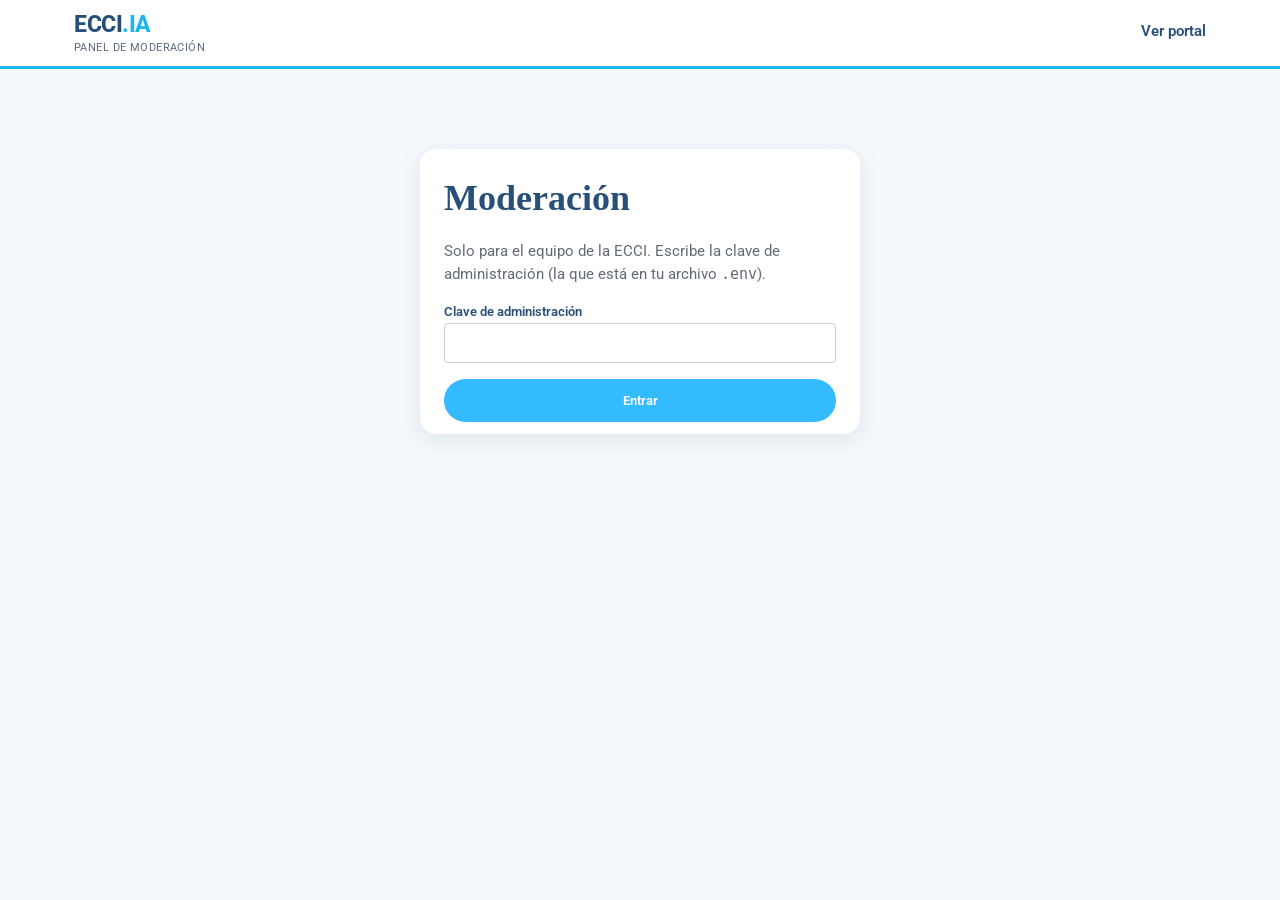
<file: admin.html>
<!DOCTYPE html>
<html lang="es">
<head>
  <meta charset="UTF-8">
  <meta name="viewport" content="width=device-width, initial-scale=1">
  <meta name="robots" content="noindex, nofollow">
  <title>Panel de moderación | ECCI.IA</title>
  <link rel="stylesheet" href="https://fonts.googleapis.com/css2?family=Roboto+Condensed:wght@700&family=Roboto:wght@400;500;700&display=swap">
  <link rel="stylesheet" href="w3.css">
  <link rel="stylesheet" href="ecci.css">
</head>
<body class="fondo-panel">
  <header class="w3-white w3-bottombar w3-border-panel" style="border-bottom-width:3px!important">
    <div class="ancho w3-bar w3-padding-small">
      <a class="w3-bar-item marca-panel" href="index.html" aria-label="Volver al portal ECCI.IA">
        <strong>ECCI<span>.IA</span></strong>
        <small>Panel de moderación</small>
      </a>
      <a href="index.html" id="ir-portal" class="w3-bar-item w3-button w3-right w3-round w3-text-marino w3-padding-16" style="font-weight:600">Ver portal</a>
    </div>
  </header>

  <main class="w3-container w3-padding-32 ancho">

    <section id="acceso" class="w3-white w3-round-xlarge w3-padding-large sombra-panel" style="max-width:440px;margin:48px auto">
      <h1 class="letra-georgia w3-text-marino">Moderación</h1>
      <p class="w3-text-suave">Solo para el equipo de la ECCI. Escribe la clave de administración (la que está en tu archivo <code>.env</code>).</p>
      <form id="form-acceso" autocomplete="off">
        <label for="clave" class="w3-text-marino">Clave de administración</label>
        <input type="password" id="clave" class="w3-input w3-border w3-round w3-margin-bottom" required minlength="1" autocomplete="off">
        <button class="w3-button w3-azul-panel w3-block pildora" style="padding:12px!important" type="submit">Entrar</button>
        <p class="mensaje" id="msg-acceso" role="alert"></p>
      </form>
    </section>

    <section id="panel" hidden>
      <div class="w3-bar w3-margin-bottom">
        <h1 class="w3-bar-item w3-padding-small letra-georgia w3-text-marino sin-margen">Panel de moderación</h1>
        <button class="w3-bar-item w3-button w3-white w3-border pildora w3-right" id="salir" type="button">Cerrar sesión</button>
      </div>

      <!-- Contadores: los llena el script -->
      <div class="w3-row-padding" id="resumen" style="margin:0 -16px"></div>

      <div class="w3-section" role="tablist">
        <button type="button" id="tab-noticias" class="w3-button pildora w3-border w3-border-panel w3-azul-panel" role="tab">Noticias</button>
        <button type="button" id="tab-opiniones" class="w3-button pildora w3-border w3-border-panel w3-white" role="tab">Opiniones</button>
        <button type="button" id="tab-videos" class="w3-button pildora w3-border w3-border-panel w3-white" role="tab">Videos</button>
        <button type="button" id="tab-comentarios" class="w3-button pildora w3-border w3-border-panel w3-white" role="tab">Comentarios</button>
      </div>

      <div class="w3-section">
        <label for="filtro" class="w3-text-marino">Mostrar</label>
        <select id="filtro" class="w3-select w3-border w3-round" style="width:auto;min-width:170px">
          <option value="pendiente">Pendientes</option>
          <option value="aprobada">Aprobadas</option>
          <option value="rechazada">Rechazadas</option>
          <option value="todas">Todas</option>
        </select>
        <button class="w3-button w3-white w3-border pildora" id="recargar" type="button">Actualizar</button>
      </div>

      <p class="mensaje" id="msg-panel" role="alert"></p>
      <div id="lista"></div>
    </section>
  </main>

  <script>
  (function () {
    "use strict";

    function direccionApi() {
      if (typeof window.ECCI_API_BASE === "string") { return window.ECCI_API_BASE; }
      var local = location.hostname === "localhost" || location.hostname === "127.0.0.1";
      if (location.protocol === "file:" || (local && location.port !== "8000")) { return "http://localhost:8000"; }
      return "";
    }
    var API = direccionApi();
    var $ = function (id) { return document.getElementById(id); };

    var clave = "";
    try { clave = sessionStorage.getItem("ecci_admin") || ""; } catch (e) { clave = ""; }
    var tipo = "noticias";

    function guardarClave(v) {
      clave = v;
      try { if (v) { sessionStorage.setItem("ecci_admin", v); } else { sessionStorage.removeItem("ecci_admin"); } } catch (e) {}
    }

    function crear(tag, clase, texto) {
      var n = document.createElement(tag);
      if (clase) { n.className = clase; }
      if (texto !== undefined && texto !== null) { n.textContent = texto; }
      return n;
    }

    function mensaje(nodo, texto, clase) {
      nodo.textContent = texto || "";
      var color = clase === "error" ? " w3-panel w3-pale-red w3-padding" : (clase === "ok" ? " w3-panel w3-pale-green w3-padding" : "");
      nodo.className = "mensaje w3-round" + color;
    }

    function fecha(iso) {
      if (!iso) { return ""; }
      var d = new Date(iso);
      return isNaN(d) ? "" : d.toLocaleString("es-CR", { dateStyle: "medium", timeStyle: "short" });
    }

    function urlImagen(u) {
      if (typeof u !== "string") { return ""; }
      if (u.indexOf("/uploads/") === 0) { return API + u; }
      if (/^https:\/\/res\.cloudinary\.com\/[\w-]+\/image\/upload\/[\w.\/-]+$/.test(u) && u.indexOf("..") === -1) { return u; }
      if (/^imagenes\/[\w.\-\/]+$/.test(u) && u.indexOf("..") === -1) { return u; }
      return "";
    }

    function pedir(metodo, ruta, cuerpo) {
      var ctl = new AbortController();
      var t = setTimeout(function () { ctl.abort(); }, 12000);
      var op = { method: metodo, headers: { "X-Admin-Key": clave }, signal: ctl.signal };
      if (cuerpo !== undefined) {
        op.headers["Content-Type"] = "application/json";
        op.body = JSON.stringify(cuerpo);
      }
      return fetch(API + ruta, op).then(function (r) {
        clearTimeout(t);
        return r.json().catch(function () { return {}; }).then(function (datos) {
          if (!r.ok) {
            var e = new Error(datos.detail || "Error " + r.status);
            e.estado = r.status;
            throw e;
          }
          return datos;
        });
      }, function () {
        clearTimeout(t);
        var e = new Error("No se pudo conectar con el servidor. ¿Está encendido (python main.py)?");
        e.estado = 0;
        throw e;
      });
    }

    function errorPanel(e) {
      if (e.estado === 401) {
        guardarClave("");
        mostrarAcceso();
        mensaje($("msg-acceso"), "Clave incorrecta o sesión vencida.", "error");
        return;
      }
      if (e.estado === 429) { mensaje($("msg-panel"), "Demasiados intentos. Espera unos minutos.", "error"); return; }
      if (e.estado === 503) { mensaje($("msg-panel"), "El servidor no está configurado o no llega a la base de datos: " + e.message, "error"); return; }
      mensaje($("msg-panel"), e.message, "error");
    }

    function mostrarAcceso() { $("panel").hidden = true; $("acceso").hidden = false; }
    function mostrarPanel() { $("acceso").hidden = true; $("panel").hidden = false; }

    function pintarResumen(r) {
      var cont = $("resumen");
      cont.textContent = "";
      var partes = [
        ["Noticias pendientes", (r.noticias || {}).pendiente, true],
        ["Noticias aprobadas", (r.noticias || {}).aprobada, false],
        ["Opiniones pendientes", (r.opiniones || {}).pendiente, true],
        ["Opiniones aprobadas", (r.opiniones || {}).aprobada, false],
        ["Videos pendientes", (r.videos || {}).pendiente, true],
        ["Videos aprobados", (r.videos || {}).aprobada, false],
        ["Comentarios pendientes", (r.comentarios || {}).pendiente, true],
        ["Comentarios aprobados", (r.comentarios || {}).aprobada, false]
      ];
      partes.forEach(function (p) {
        var n = p[1] || 0;
        var col = crear("div", "w3-quarter w3-margin-bottom");
        var c = crear("div", "w3-white w3-round-large w3-padding w3-leftbar sombra-panel " + (p[2] && n > 0 ? "w3-border-amber" : "w3-border-panel"));
        c.appendChild(crear("div", "w3-xxlarge w3-text-marino", String(n))).style.fontWeight = "800";
        c.appendChild(crear("span", "w3-small w3-text-suave", p[0])).style.fontWeight = "600";
        col.appendChild(c);
        cont.appendChild(col);
      });
    }

    function accion(texto, clase, fn) {
      var b = crear("button", "w3-button pildora w3-margin-right " + clase, texto);
      b.type = "button";
      b.addEventListener("click", function () { b.disabled = true; fn().then(null, function () {}).then(function () { b.disabled = false; }); });
      return b;
    }

    function ejecutar(metodo, ruta, cuerpo) {
      mensaje($("msg-panel"), "");
      return pedir(metodo, ruta, cuerpo).then(cargar, errorPanel);
    }

    var COLOR_ESTADO = { pendiente: "w3-pale-yellow", aprobada: "w3-pale-green", rechazada: "w3-pale-red" };

    function tarjeta(d) {
      var it = crear("article", "w3-white w3-round-large w3-padding-large w3-margin-bottom sombra-panel");
      var et = crear("div");
      et.appendChild(crear("span", "w3-tag w3-round mayus w3-small " + (COLOR_ESTADO[d.estado] || "w3-light-grey"), d.estado));
      et.appendChild(document.createTextNode(" "));
      if (tipo !== "opiniones" && d.categoria) { et.appendChild(crear("span", "w3-tag w3-light-grey w3-round", d.categoria)); }
      if (tipo === "opiniones" && d.tema) { et.appendChild(crear("span", "w3-tag w3-light-grey w3-round", d.tema)); }
      it.appendChild(et);

      if (tipo === "noticias") {
        it.appendChild(crear("h3", "letra-georgia w3-text-marino w3-large sin-margen", d.titulo));
        var meta = "Por " + d.autor + (d.correo ? " · " + d.correo : "") + " · " + fecha(d.fecha_creacion);
        it.appendChild(crear("p", "w3-small w3-text-grey", meta));
        it.appendChild(crear("p", "", d.resumen));
        var img = urlImagen(d.imagen_url);
        if (img) { var i = crear("img", "w3-image w3-round"); i.style.maxHeight = "220px"; i.src = img; i.alt = "Imagen enviada con la noticia"; i.loading = "lazy"; it.appendChild(i); }
        var det = crear("details");
        det.appendChild(crear("summary", "", "Leer contenido completo"));
        var div = crear("div");
        div.appendChild(crear("p", "", d.contenido));
        det.appendChild(div);
        it.appendChild(det);
      } else if (tipo === "videos") {
        it.appendChild(crear("h3", "letra-georgia w3-text-marino w3-large sin-margen", d.titulo));
        it.appendChild(crear("p", "w3-small w3-text-grey", "Por " + d.autor + (d.correo ? " · " + d.correo : "") + " · " + fecha(d.fecha_creacion)));
        if (d.descripcion) { it.appendChild(crear("p", "", d.descripcion)); }
        if (/^[A-Za-z0-9_-]{11}$/.test(d.youtube_id || "")) {
          var mini = crear("img", "w3-image w3-round");
          mini.src = "https://i.ytimg.com/vi/" + d.youtube_id + "/hqdefault.jpg";
          mini.alt = "Miniatura del video";
          mini.loading = "lazy";
          it.appendChild(mini);
          it.appendChild(crear("br"));
          var ver = crear("a", "w3-text-azul-panel", "Ver el video en YouTube ↗");
          ver.href = "https://www.youtube.com/watch?v=" + d.youtube_id;
          ver.target = "_blank";
          ver.rel = "noopener noreferrer";
          it.appendChild(ver);
        }
      } else if (tipo === "comentarios") {
        it.appendChild(crear("p", "w3-small w3-text-grey", d.nombre + " · " + fecha(d.fecha_creacion)));
        it.appendChild(crear("p", "", d.texto));
        var origen = d.opinion ? "Responde a " + d.opinion.nombre + ": «" + d.opinion.texto + "»" : "La opinión original ya no existe.";
        it.appendChild(crear("p", "w3-small w3-text-grey", origen));
      } else {
        var pie = d.nombre + " · " + fecha(d.fecha_creacion) + (d.likes ? " · 👍 " + d.likes : "");
        it.appendChild(crear("p", "w3-small w3-text-grey", pie));
        it.appendChild(crear("p", "", d.texto));
      }

      if (d.estado === "rechazada" && d.motivo_rechazo) {
        it.appendChild(crear("p", "w3-pale-red w3-padding-small w3-round", "Motivo: " + d.motivo_rechazo));
      }

      var base = "/api/admin/" + tipo + "/" + encodeURIComponent(d.id);
      var ac = crear("div", "w3-padding-16");
      if (d.estado !== "aprobada") {
        ac.appendChild(accion("Aprobar", "w3-green w3-hover-teal", function () { return ejecutar("POST", base + "/aprobar"); }));
      }
      if (d.estado !== "rechazada") {
        ac.appendChild(accion("Rechazar", "w3-white w3-border w3-text-red", function () {
          var motivo = window.prompt("Motivo del rechazo (opcional, máx. 300 caracteres):", "");
          if (motivo === null) { return Promise.resolve(); }
          return ejecutar("POST", base + "/rechazar", { motivo: motivo.slice(0, 300) });
        }));
      }
      ac.appendChild(accion("Eliminar", "w3-white w3-border w3-text-suave w3-hover-pale-red", function () {
        if (!window.confirm("¿Eliminar definitivamente? No se puede deshacer.")) { return Promise.resolve(); }
        return ejecutar("DELETE", base);
      }));
      it.appendChild(ac);
      return it;
    }

    function cargar() {
      var estado = $("filtro").value;
      var ruta = "/api/admin/" + tipo + (estado ? "?estado=" + encodeURIComponent(estado) : "");
      return Promise.all([pedir("GET", "/api/admin/resumen"), pedir("GET", ruta)]).then(function (res) {
        mostrarPanel();
        pintarResumen(res[0]);
        var items = Array.isArray(res[1]) ? res[1] : (res[1].items || []);
        var lista = $("lista");
        lista.textContent = "";
        if (!items.length) { lista.appendChild(crear("p", "w3-text-grey", "No hay elementos con este filtro.")); }
        items.forEach(function (d) { lista.appendChild(tarjeta(d)); });
      }, errorPanel);
    }

    function cambiarTab(nuevo) {
      tipo = nuevo;
      ["noticias", "opiniones", "videos", "comentarios"].forEach(function (t) {
        $("tab-" + t).classList.toggle("w3-azul-panel", t === nuevo);
        $("tab-" + t).classList.toggle("w3-white", t !== nuevo);
      });
      cargar();
    }

    $("form-acceso").addEventListener("submit", function (ev) {
      ev.preventDefault();
      var v = $("clave").value;
      if (!v) { return; }
      guardarClave(v);
      $("clave").value = "";
      mensaje($("msg-acceso"), "Comprobando...", "");
      cargar().then(function () { if (!$("acceso").hidden) { } else { mensaje($("msg-acceso"), ""); } });
    });
    $("salir").addEventListener("click", function () { guardarClave(""); mostrarAcceso(); mensaje($("msg-acceso"), ""); });
    $("tab-noticias").addEventListener("click", function () { cambiarTab("noticias"); });
    $("tab-opiniones").addEventListener("click", function () { cambiarTab("opiniones"); });
    $("tab-videos").addEventListener("click", function () { cambiarTab("videos"); });
    $("tab-comentarios").addEventListener("click", function () { cambiarTab("comentarios"); });
    $("filtro").addEventListener("change", cargar);
    $("recargar").addEventListener("click", cargar);

    if (clave) { cargar(); }
  })();
  </script>
</body>
</html>
</file>
<file: ecci.css>
/* =========================================================
   ECCI.IA: estilos propios encima de W3.CSS (w3.css)
   La estructura (columnas, tarjetas, botones, ventanas) usa clases w3-... en el HTML.
   Aquí van los colores de la UCR y el aspecto de "periódico digital".
   ========================================================= */

/* ---------- Letras ---------- */
body { font-family: "Roboto", "Segoe UI", Arial, sans-serif; color: #20242c; background: #fff; }
.letra-titulo, h1, h2, h3, h4 { font-family: "Roboto Condensed", "Arial Narrow", Arial, sans-serif; font-weight: 800; }
/* Letra de periódico para los titulares de las noticias */
.letra-diario { font-family: "Merriweather", Georgia, serif !important; font-weight: 700; }
.titular-principal { font-size: clamp(1.5rem, 2.6vw, 2.1rem) !important; line-height: 1.2; }
.titular-lado { font-size: 1.02rem !important; line-height: 1.3; }
.tarjeta-lado { padding-bottom: 22px; margin-bottom: 22px; }
/* Botones y etiquetas en MAYÚSCULAS con letra condensada */
.mayus { font-family: "Roboto Condensed", "Arial Narrow", Arial, sans-serif; font-weight: 700; text-transform: uppercase; letter-spacing: .05em; }

/* ---------- Colores oficiales UCR (manual de identidad visual 2019, pág. 28) ----------
   Se usan igual que los colores de W3: class="w3-ucr", "w3-text-ucr", "w3-border-ucr"... */
.w3-ucr, .w3-hover-ucr:hover { color: #fff !important; background-color: #005da4 !important; }
.w3-ucr-oscuro, .w3-hover-ucr-oscuro:hover { color: #fff !important; background-color: #00487f !important; }
.w3-celeste, .w3-hover-celeste:hover { color: #0a2a4a !important; background-color: #00c0f3 !important; }
.w3-marino, .w3-hover-marino:hover { color: #fff !important; background-color: #0a2a4a !important; }
.w3-gris-suave { background-color: #f3f4f6 !important; }
.w3-text-ucr { color: #005da4 !important; }
.w3-text-celeste { color: #00c0f3 !important; }
.w3-text-suave { color: #626a77 !important; }
.w3-text-azul-claro { color: #a9c4de !important; }
.w3-border-ucr { border-color: #005da4 !important; }
.w3-border-celeste { border-color: #00c0f3 !important; }
.w3-border-linea { border-color: #e3e5e8 !important; }

/* Ancho máximo del contenido */
.ancho { max-width: 1180px; margin-left: auto !important; margin-right: auto !important; }
.sin-margen { margin: 0 !important; }
html { scroll-behavior: smooth; scroll-padding-top: 150px; }

/* ---------- Encabezado: logos arriba (fijo al bajar) y barra azul de secciones ---------- */
.encabezado { position: sticky; top: 0; z-index: 50; box-shadow: 0 2px 10px rgba(0, 0, 0, .08); }
.w3-bar .marca { text-decoration: none; display: flex; align-items: center; gap: 14px; padding: 0; }
.marca img { object-fit: contain; }
.marca strong { font: 900 2rem "Merriweather", Georgia, serif; letter-spacing: -.03em; color: #15171c; }
.marca small { display: block; white-space: nowrap; color: #626a77; font-weight: 500; text-transform: uppercase; font-size: .78rem; }
.menu .w3-bar-item { padding: 12px 18px; font-size: .9rem; }

/* ---------- Cinta "Última hora" ---------- */
.fila-cinta { display: flex; align-items: center; }
.fila-cinta > .w3-celeste { flex: none; padding: 8px 16px; font-size: .78rem; letter-spacing: .12em; }
.cinta { flex: 1; overflow: hidden; white-space: nowrap; }
.cinta-pista { display: inline-block; animation: cinta 60s linear infinite; }
.cinta-pista span { margin-left: 24px; font-weight: 500; font-size: .9rem; }
.cinta-pista span::before { content: "●"; color: #00c0f3; margin-right: 24px; }
.cinta:hover .cinta-pista { animation-play-state: paused; }
@keyframes cinta { to { transform: translateX(-50%); } }

/* ---------- Títulos de sección: barra azul a la izquierda ---------- */
.titulo-seccion { padding-bottom: 9px; }
.titulo-seccion h2 { font-size: 1.5rem; text-transform: uppercase; letter-spacing: .03em; padding-left: .8rem; margin: 0; }
.titulo-seccion p { font-size: .92rem; margin: .3rem 0 0; }

/* ---------- Categoría de una noticia (texto pequeño azul arriba del título) ---------- */
.categoria { display: block; color: #005da4; font: 800 .78rem "Roboto Condensed", Arial, sans-serif; letter-spacing: .1em; text-transform: uppercase; margin-bottom: .4rem; }

/* ---------- Fotos de las noticias (app.js pone la imagen de fondo) ---------- */
/* Sin foto se ve un degradado azul/celeste con rayas */
.foto { position: relative; height: 190px; border-radius: 4px; overflow: hidden;
  background: linear-gradient(135deg, #005da4, #00c0f3) center / cover no-repeat; }
.foto::after { content: ""; position: absolute; inset: 0;
  background: radial-gradient(circle at 80% 20%, rgba(255,255,255,.3) 0, transparent 40%),
              repeating-linear-gradient(135deg, rgba(255,255,255,.07) 0 12px, transparent 12px 24px); }
.foto.con-foto::after { display: none; }
.foto-b { background-image: linear-gradient(135deg, #0a2a4a, #005da4); }
.foto-c { background-image: linear-gradient(135deg, #00487f, #00c0f3); }
.foto-grande { height: auto; aspect-ratio: 16 / 9; }
.foto-lado { height: 100%; min-height: 230px; }
.foto-mini { height: 140px; border-radius: 0; }

/* Titulares de las noticias */
.titular { color: #15171c; text-decoration: none; }
.titular:hover { color: #005da4; }
/* Corta el resumen a 2 líneas */
.dos-lineas { display: -webkit-box; -webkit-line-clamp: 2; -webkit-box-orient: vertical; overflow: hidden; }

/* ---------- Carrusel horizontal de «Más noticias» ---------- */
.carrusel { display: flex; gap: 16px; overflow-x: auto; scroll-snap-type: x mandatory; scroll-behavior: smooth; padding-bottom: 12px; }
.carrusel > * { flex: 0 0 270px; scroll-snap-align: start; text-decoration: none; display: flex; flex-direction: column; }
.carrusel > * > .w3-container { flex: 1; display: flex; flex-direction: column; }
.carrusel small { margin-top: auto; }
.carrusel::-webkit-scrollbar { height: 8px; }
.carrusel::-webkit-scrollbar-thumb { background: #626a77; }
.carrusel > a:hover { box-shadow: 0 8px 24px rgba(0, 0, 0, .12); }
.carrusel > a:hover .letra-diario { color: #005da4; }

/* ---------- Última noticia ---------- */
.foto-ultima { width: 100%; aspect-ratio: 4 / 3; object-fit: cover; border-radius: 4px; display: block; }
.titular-grande { font: 900 clamp(1.6rem, 3vw, 2.4rem)/1.2 "Merriweather", Georgia, serif; color: #15171c; margin: .2rem 0 1rem; }

/* ---------- Videos 16:9 ---------- */
.video-marco { width: 100%; aspect-ratio: 16 / 9; border: 0; padding: 0; cursor: pointer; display: block; border-radius: 4px;
  background: #0a2a4a center / cover no-repeat; }
.boton-play { width: 56px; height: 56px; line-height: 56px; font-size: 22px; padding-left: 4px; }

/* ---------- Opinión ---------- */
#tema-debate { transition: opacity .5s ease, transform .5s ease; }
#tema-debate.saliendo { opacity: 0; transform: translateY(8px); }
.avatar { width: 46px; height: 46px; line-height: 46px; font-weight: 800; font-size: 1.1rem; flex: none; }
.opinion { display: flex; gap: 16px; }
.opinion > div:not(.avatar) { flex: 1; min-width: 0; }
.pildora { border-radius: 999px !important; padding: 4px 12px !important; font-weight: 600; font-size: .85rem; }

/* ---------- Avisos de formularios ---------- */
.mensaje:empty { display: none; }

/* Las cajas de texto se ponen azules al escribir */
.w3-input:focus, .w3-select:focus { outline: none; border-color: #005da4 !important; }
label { font-weight: 600; font-size: .88rem; }

/* ---------- Animaciones al hacer scroll (las activa animaciones.js) ---------- */
.barra-progreso {
  position: fixed; top: 0; left: 0; height: 3px; width: 100%; z-index: 100;
  transform-origin: 0 50%; transform: scaleX(0); pointer-events: none;
  background: #00c0f3;
}
.anim {
  opacity: 0;
  transition: opacity .8s cubic-bezier(.2, .7, .2, 1), transform .8s cubic-bezier(.2, .7, .2, 1), filter .8s cubic-bezier(.2, .7, .2, 1);
  transition-delay: var(--retraso, 0ms);
}
.anim-subir     { transform: translateY(40px); }
.anim-izquierda { transform: translateX(-60px); }
.anim-derecha   { transform: translateX(60px); }
.anim-zoom      { transform: scale(.88); }
.anim-desenfoque { transform: translateY(20px); filter: blur(8px); }
.anim.visible { opacity: 1; transform: none; filter: none; }

/* ---------- Celular ---------- */
@media (max-width: 600px) {
  .marca strong { font-size: 1.5rem; }
  .marca small { display: none; }
  .menu .w3-bar-item { padding: 10px 12px; font-size: .8rem; }
  .fila-cinta > .w3-celeste { padding: 8px; font-size: .7rem; }
  .foto-lado { min-height: 120px; }
}

@media (prefers-reduced-motion: reduce) {
  html { scroll-behavior: auto; }
  .anim, .anim.visible { opacity: 1 !important; transform: none !important; filter: none !important; transition: none !important; }
  .cinta-pista { animation: none; }
  .barra-progreso { display: none; }
}

/* ---------- Panel de moderación (admin.html): tonos celestes del diseño original ---------- */
.fondo-panel { background: #f5f9fc; }
.w3-azul-panel, .w3-hover-azul-panel:hover { color: #fff !important; background-color: #34bbff !important; }
.w3-text-azul-panel { color: #34bbff !important; font-weight: 700; }
.w3-text-marino { color: #26507a !important; }
.w3-border-panel { border-color: #1fb6f0 !important; }
.letra-georgia { font-family: Georgia, "Times New Roman", serif !important; font-weight: 800; }
.sombra-panel { box-shadow: 0 6px 24px rgba(10, 37, 64, .10); }
.marca-panel { text-decoration: none; line-height: 1.1; }
.marca-panel strong { display: block; font-size: 1.55rem; font-weight: 800; color: #26507a; letter-spacing: -.02em; }
.marca-panel strong span { color: #1fb6f0; }
.marca-panel small { color: #5d6b7e; font-size: .72rem; letter-spacing: .04em; text-transform: uppercase; }
#lista p { white-space: pre-line; overflow-wrap: anywhere; }
</file>
